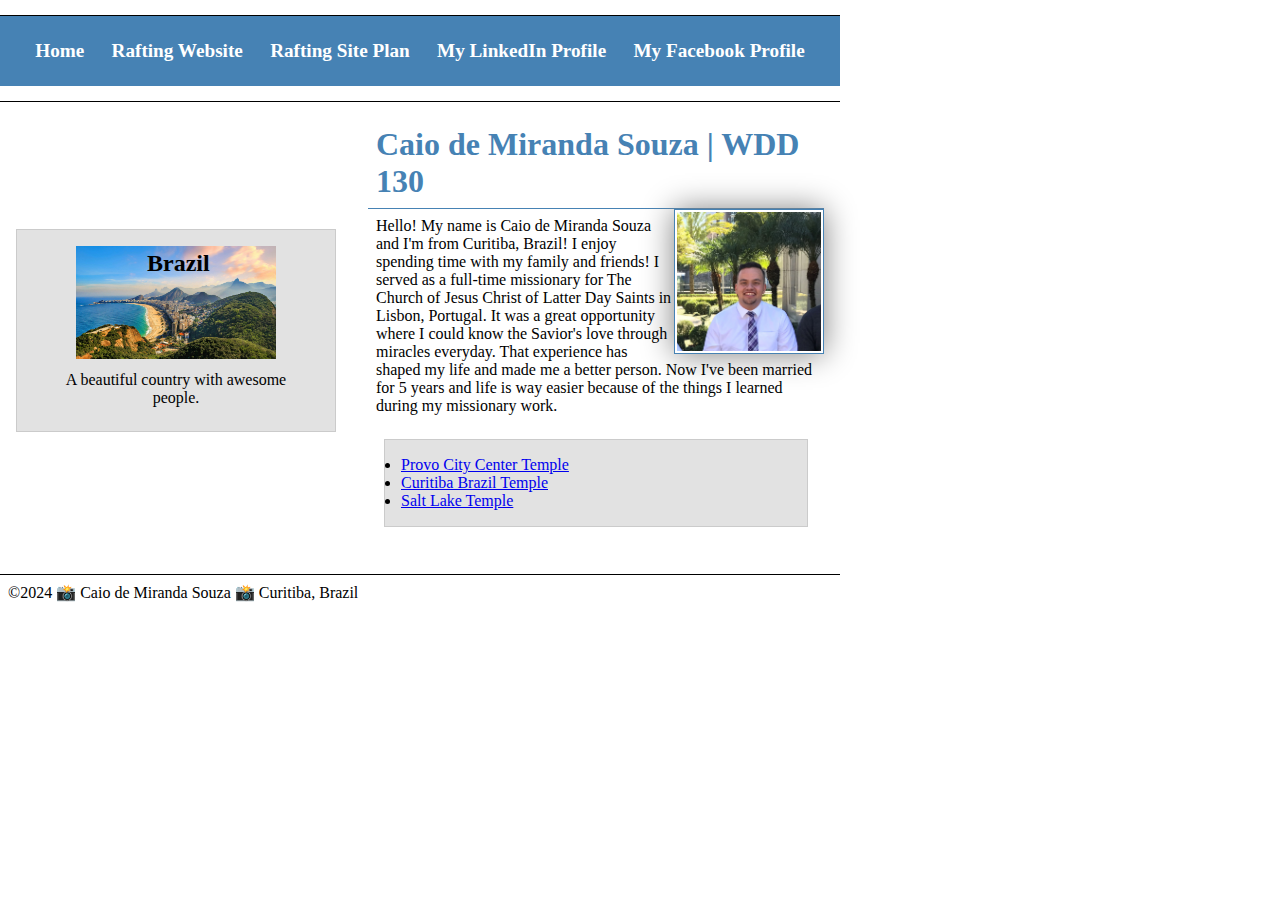
<file: index.html>
<!DOCTYPE html>
<html lang="en-US">
  <head>    
    <meta charset="utf-8">
    <meta name="viewport" content="width=device-width,initial-scale=1.0">
    <title>Caio de Miranda Souza | WDD 130</title>
    <meta name="description" content="Caio's WDD130 homepage. Learning HTML and CSS.">
    <meta name="author" content="Caio de Miranda Souza">
    <link rel="stylesheet" href="styles/styles.css">
  </head>
  <body>
    <header>
      <nav>
        <a href="#">Home</a>
        <a href="wwr/">Rafting Website</a>
        <a href="wwr/site-plan-rafting.html">Rafting Site Plan</a>
        <a href="https://www.linkedin.com/in/caiomirsouza/">My LinkedIn Profile</a>
        <a href="https://www.facebook.com/caiero">My Facebook Profile</a>
      </nav>
    </header>
    <div class="grid">
      <main>
        <h1>Caio de Miranda Souza | WDD 130</h1>
        <img src="images/IMG_0518.jpg" alt="Hello, my name is Caio de Miranda Souza" width="200">
        <p>Hello! My name is Caio de Miranda Souza and I'm from Curitiba, Brazil! I enjoy spending time with my family and friends! I served as a full-time missionary for The Church of Jesus Christ of Latter Day Saints in Lisbon, Portugal. It was a great opportunity where I could know the Savior's love through miracles everyday. That experience has shaped my life and made me a better person. Now I've been married for 5 years and life is way easier because of the things I learned during my missionary work.</p>
        <ul class="box">
          <li><a href="https://www.churchofjesuschrist.org/temples/details/provo-city-center-temple?lang=eng" target="_blank">Provo City Center Temple</a></li>
          <li><a href="https://www.churchofjesuschrist.org/temples/details/curitiba-brazil-temple?lang=eng" target="_blank">Curitiba Brazil Temple</a></li>
          <li><a href="https://www.churchofjesuschrist.org/temples/details/salt-lake-temple?lang=eng" target="_blank">Salt Lake Temple</a></li>
        </ul>
      </main>
      <aside class="box">
        <h2>Brazil</h2>
        <img src="images/brazil.jpg" alt="Beautiful beach in Brazil">
        <p>A beautiful country with awesome people.</p>
      </aside>
    </div>
    <footer>
      <p>©2024 📸 Caio de Miranda Souza 📸 Curitiba, Brazil</p>
    </footer>
  </body> 
  <!-- 01/24/2024 -->
</html>
</file>
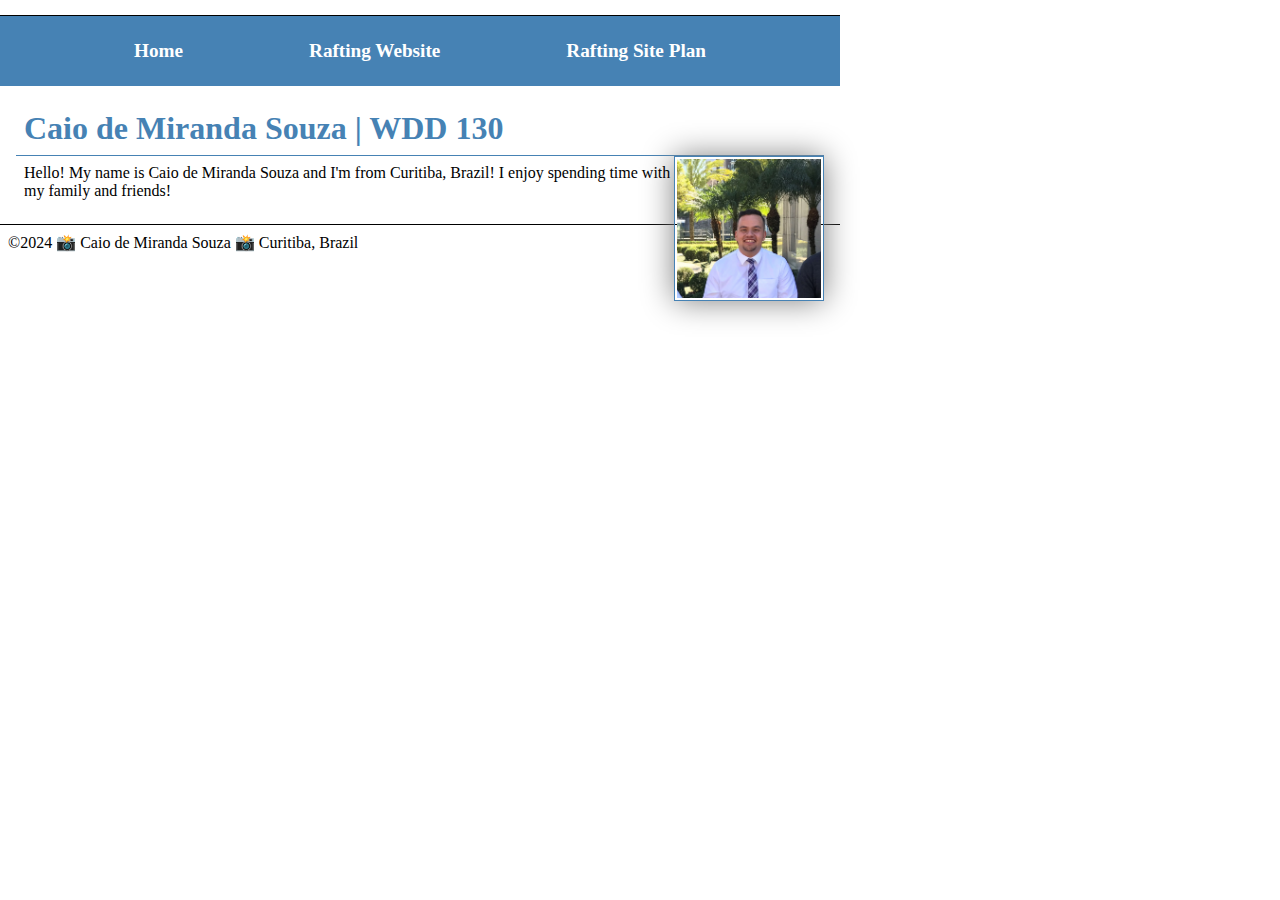
<file: week01/index.html>
<!DOCTYPE html>
<html lang="en-US">
  <head>
    <link rel="stylesheet" href="../styles/styles.css">
    <meta charset="utf-8">
    <meta name="viewport" content="width=device-width,initial-scale=1.0">
    <title>Caio de Miranda Souza | WDD 130</title>
  </head>
  <body>
    <header>
      <nav>
        <a href="#">Home</a>
        <a href="wwr/">Rafting Website</a>
        <a href="wwr/site-plan-rafting.html">Rafting Site Plan</a>
      </nav>
    </header>
    <main>
      <h1>Caio de Miranda Souza | WDD 130</h1>
      <img src="images/IMG_0518.jpg" alt="Hello, my name is Caio de Miranda Souza" width="200">
      <p>Hello! My name is Caio de Miranda Souza and I'm from Curitiba, Brazil! I enjoy spending time with my family and friends!</p>
    </main>
    <footer>
      <p>©2024 📸 Caio de Miranda Souza 📸 Curitiba, Brazil</p>
    </footer>
  </body> 
</html>
</file>
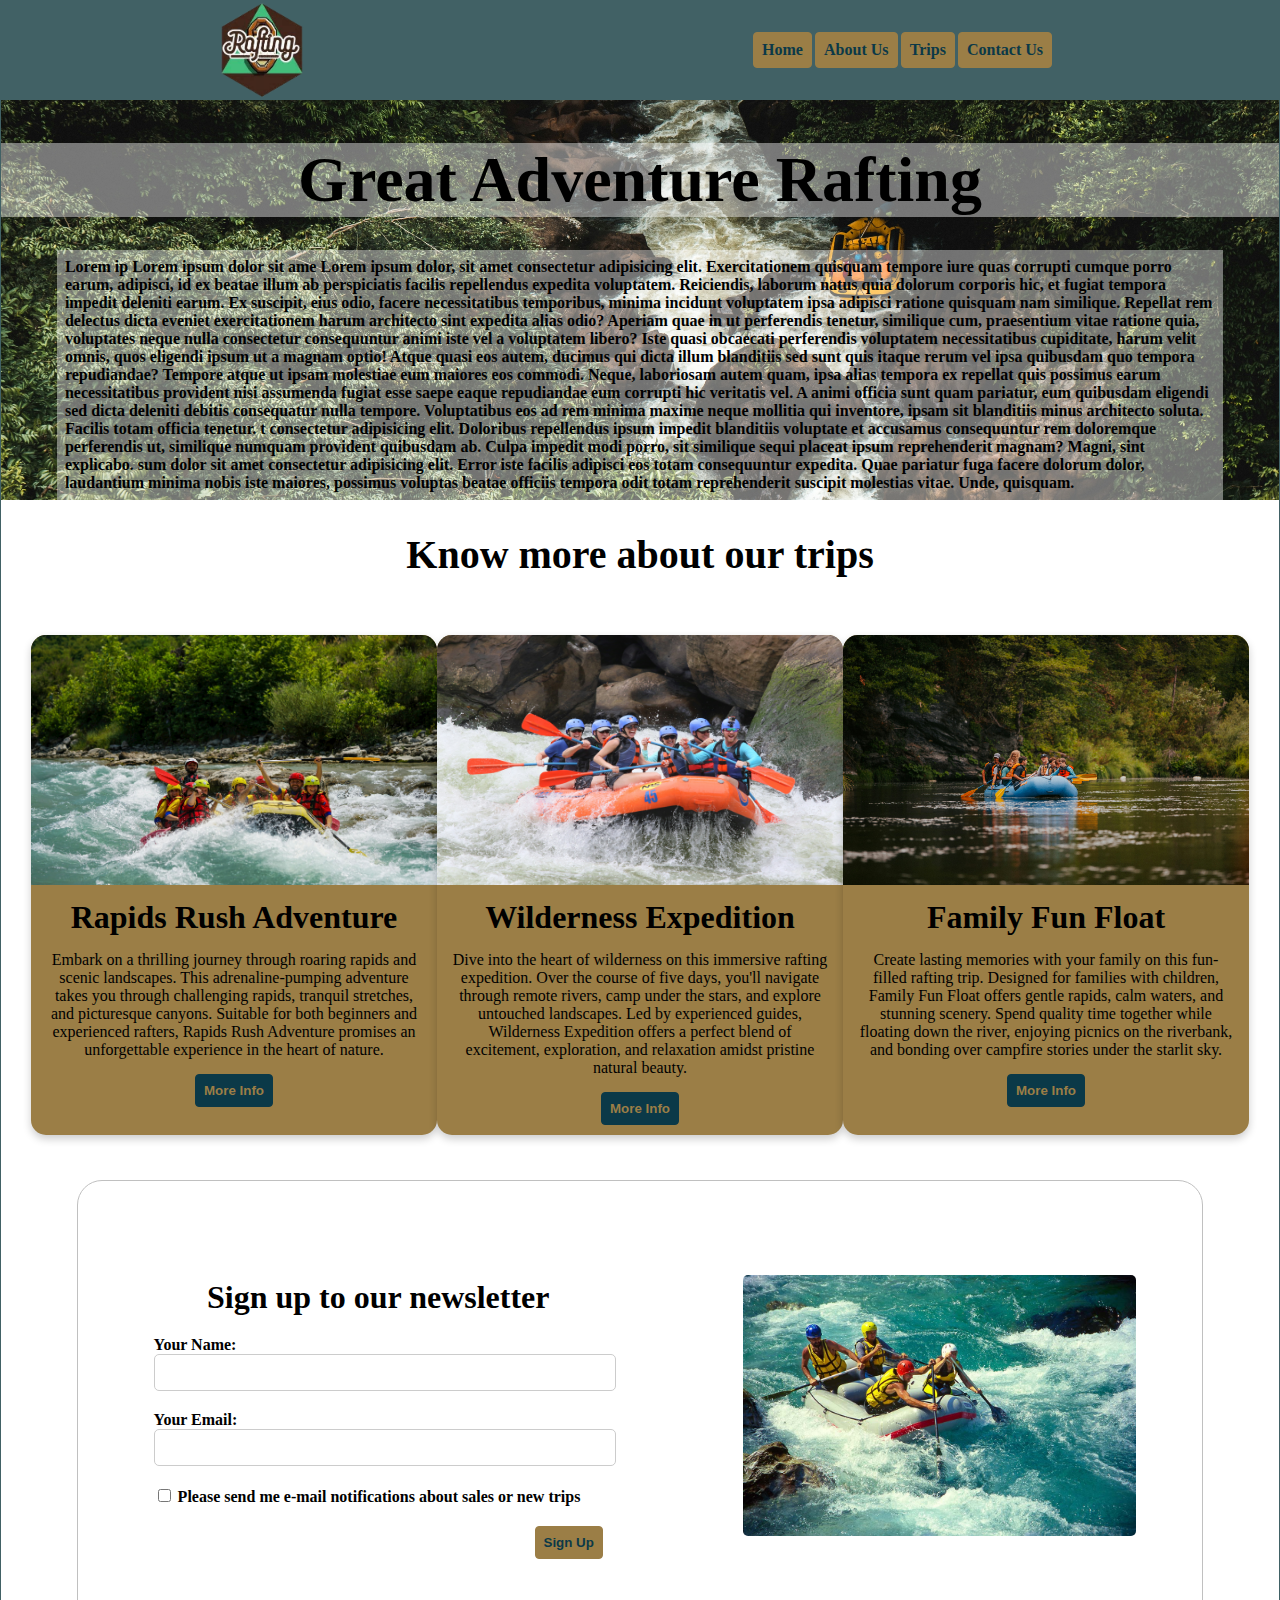
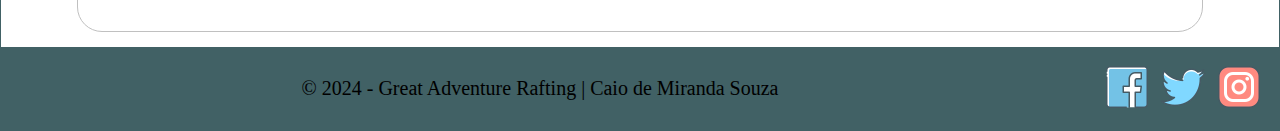
<file: wwr/index.html>
<!DOCTYPE html>
<html lang="en">
<head>
  <meta charset="UTF-8">
  <meta name="viewport" content="width=device-width, initial-scale=1.0">
  <title>Great Adventure Rafting | Home</title>
  <meta name="description" content="Website depelop to help people know our adventures.">
  <meta name="author" content="Caio de Miranda Souza">
  <link rel="stylesheet" href="styles/rafting.css">
</head>
<body>
  <header>
    <img src="images/logo.png" alt="Rafting Site Logo">
    <nav>
      <a href="index.html" class="button"><b>Home</b></a>
      <a href="about.html" class="button"><b>About Us</b></a>
      <a href="trips.html" class="button"><b>Trips</b></a>
      <a href="contact.html" class="button"><b>Contact Us</b></a>
    </nav>
  </header>
  <main>
    <div class="hero">
      <img src="images/firdouss-ross-THsw2pd2gX0-unsplash-edit.jpg" alt="">
      <h1>Great Adventure Rafting</h1>
      <article><b>Lorem ip Lorem ipsum dolor sit ame Lorem ipsum dolor, sit amet consectetur adipisicing elit. Exercitationem quisquam tempore iure quas corrupti cumque porro earum, adipisci, id ex beatae illum ab perspiciatis facilis repellendus expedita voluptatem. Reiciendis, laborum natus quia dolorum corporis hic, et fugiat tempora impedit deleniti earum. Ex suscipit, eius odio, facere necessitatibus temporibus, minima incidunt voluptatem ipsa adipisci ratione quisquam nam similique. Repellat rem delectus dicta eveniet exercitationem harum architecto sint expedita alias odio? Aperiam quae in ut perferendis tenetur, similique cum, praesentium vitae ratione quia, voluptates neque nulla consectetur consequuntur animi iste vel a voluptatem libero? Iste quasi obcaecati perferendis voluptatem necessitatibus cupiditate, harum velit omnis, quos eligendi ipsum ut a magnam optio! Atque quasi eos autem, ducimus qui dicta illum blanditiis sed sunt quis itaque rerum vel ipsa quibusdam quo tempora repudiandae? Tempore atque ut ipsam molestiae eum maiores eos commodi. Neque, laboriosam autem quam, ipsa alias tempora ex repellat quis possimus earum necessitatibus provident nisi assumenda fugiat esse saepe eaque repudiandae eum corrupti hic veritatis vel. A animi officia sunt quam pariatur, eum quibusdam eligendi sed dicta deleniti debitis consequatur nulla tempore. Voluptatibus eos ad rem minima maxime neque mollitia qui inventore, ipsam sit blanditiis minus architecto soluta. Facilis totam officia tenetur. t consectetur adipisicing elit. Doloribus repellendus ipsum impedit blanditiis voluptate et accusamus consequuntur rem doloremque perferendis ut, similique numquam provident quibusdam ab. Culpa impedit modi porro, sit similique sequi placeat ipsum reprehenderit magnam? Magni, sint explicabo. sum dolor sit amet consectetur adipisicing elit. Error iste facilis adipisci eos totam consequuntur expedita. Quae pariatur fuga facere dolorum dolor, laudantium minima nobis iste maiores, possimus voluptas beatae officiis tempora odit totam reprehenderit suscipit molestias vitae. Unde, quisquam.</b></article>
    </div>
    <div class="subtitle">
      <h1>Know more about our trips</h1>
    </div>
    <div class="grid-display">
      <div class="card">
        <img src="images/loren-dosti-M8cpBt6RSns-unsplash.jpg" alt="rapids-rush-adventure">
        <div class="container">
          <h4><b>Rapids Rush Adventure</b></h4>
          <h5> Embark on a thrilling journey through roaring rapids and scenic landscapes. This adrenaline-pumping adventure takes you through challenging rapids, tranquil stretches, and picturesque canyons. Suitable for both beginners and experienced rafters, Rapids Rush Adventure promises an unforgettable experience in the heart of nature.</h5>
        </div>
        <a href="trips.html"><button type="button"><b>More Info</b></button></a>
      </div> 
      <div class="card">
        <img src="images/jackalope-west-02HBQ2w_yak-unsplash (1).jpg" alt="wilderness-expedition">
        <div class="container">
          <h4><b>Wilderness Expedition</b></h4>
          <h5>Dive into the heart of wilderness on this immersive rafting expedition. Over the course of five days, you'll navigate through remote rivers, camp under the stars, and explore untouched landscapes. Led by experienced guides, Wilderness Expedition offers a perfect blend of excitement, exploration, and relaxation amidst pristine natural beauty.</h5>
        </div>
        <a href="trips.html"><button type="button"><b>More Info</b></button></a>  
      </div>       
      <div class="card">
        <img src="images/vince-fleming-bb2iXgjGpVg-unsplash.jpg" alt="family-fun-float">
        <div class="container">
          <h4><b>Family Fun Float</b></h4>
          <h5>Create lasting memories with your family on this fun-filled rafting trip. Designed for families with children, Family Fun Float offers gentle rapids, calm waters, and stunning scenery. Spend quality time together while floating down the river, enjoying picnics on the riverbank, and bonding over campfire stories under the starlit sky.</h5>
        </div>
        <a href="trips.html"><button type="button"><b>More Info</b></button></a>
      </div>
    </div>  
    <div class="container-signup">
      <div class="contact-container">
        <div class="form-container">
          <h2>Sign up to our newsletter</h2>
          <form action="#" method="post">
            <div class="form-group">
              <label for="name">Your Name:</label>
              <input type="text" id="name" name="name" required>
            </div>
            <div class="form-group">
              <label for="email">Your Email:</label>
              <input type="email" id="email" name="email" required>
            </div>
            <div class="form-group-checkbox">
              <label for="newsletter">
                <input type="checkbox" id="newsletter" name="newsletter">
                Please send me e-mail notifications about sales or new trips
              </label>
            </div>
            <button type="submit"><b>Sign Up</b></button>
          </form>
        </div>
        <div class="image-container">
          <img src="images/rafting5.jpg" alt="Rafting Picture">
        </div>
      </div>
    </div>
    </main>
  <footer>
    <p>&copy; 2024 - Great Adventure Rafting | Caio de Miranda Souza</p>
    <nav class="sociallinks">
      <a href="https://facebook.com">
        <img src="images/facebook.png" alt="Facebook">
      </a>
      <a href="https://twitter.com">
        <img src="images/twitter.png" alt="twitter">
      </a>
      <a href="https://instagram.com">
        <img src="images/instagram.png" alt="Instagram">
      </a>
    </nav>
  </footer>
</body>
</html>
</file>
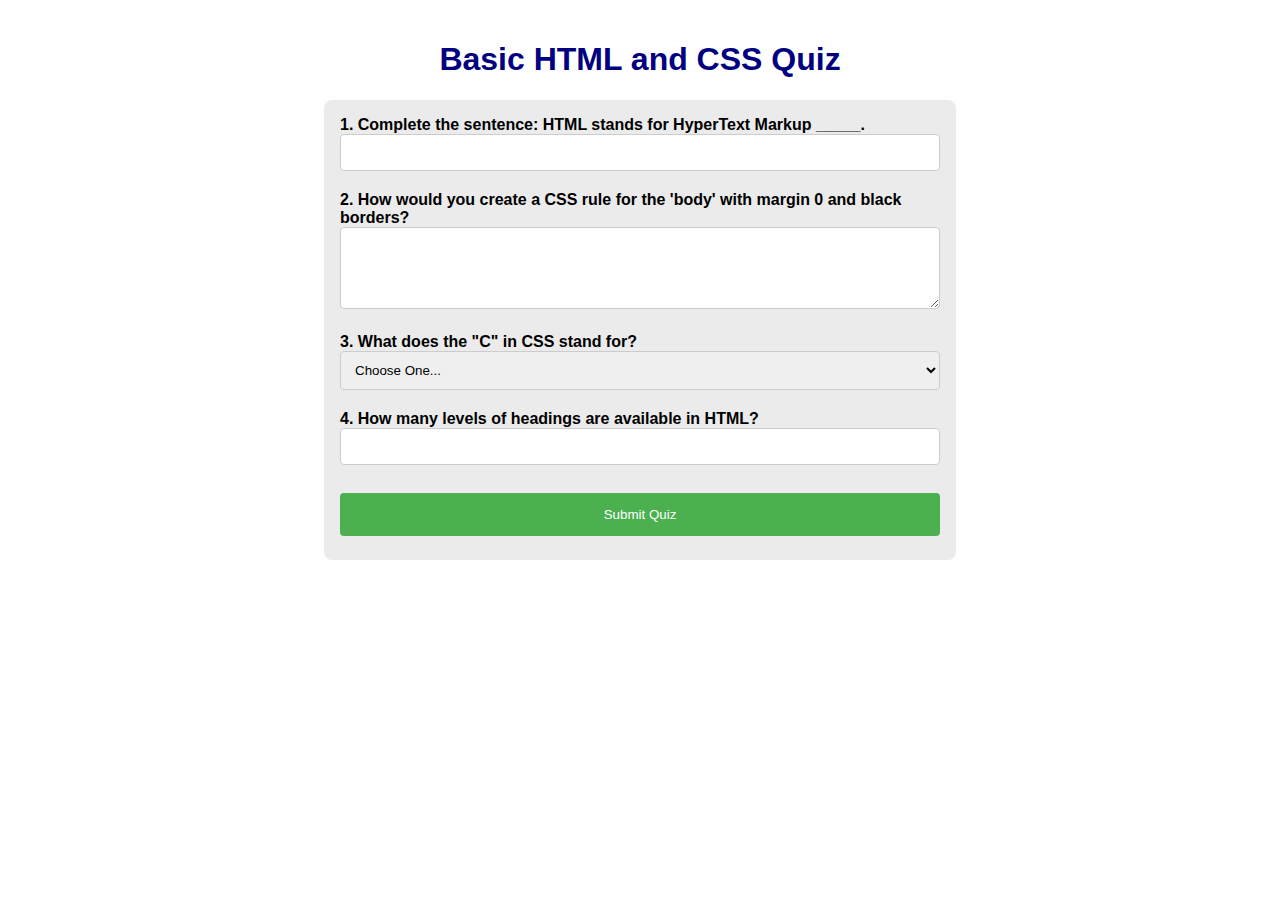
<file: quiz.html>
<!DOCTYPE html>
<html lang="en">
<head>
  <meta charset="UTF-8">
  <meta name="viewport" content="width=device-width, initial-scale=1.0">
  <title>HTML and CSS Quiz</title>
  <meta name="description" content="HTML and CSS basic quiz">
  <meta name="author" content="Caio de Miranda Souza">
  <link rel="stylesheet" href="styles/quiz.css">
</head>
<body>
  <header>
    <h1>Basic HTML and CSS Quiz</h1>
  </header>
  <main>
    <form>
      <div class="question">
        <label for="q1">1. Complete the sentence: HTML stands for HyperText Markup _____.
          <input type="text" id="q1" name="q1" required>
        </label>
      </div>
      <div class="question">
        <label for="q2">2. How would you create a CSS rule for the 'body' with margin 0 and black borders?
          <textarea id="q2" name="q2" rows="4" required></textarea>
        </label>
      </div>
      <div class="question">
        <label for="q3">3. What does the "C" in CSS stand for?
          <select id="q3" name="q3" required>
            <option value="" selected disabled>Choose One...</option>
            <option value="cascading">Cascading</option>
            <option value="style">Style</option>
            <option value="sheet">Sheet</option>
          </select>
        </label>
      </div>
      <div class="question">
        <label for="q4">4. How many levels of headings are available in HTML?
          <input type="number" id="q4" name="q4" required>
        </label>
      </div>
      <button type="submit">Submit Quiz</button>
    </form>
  </main>
</body>
</html>
</file>
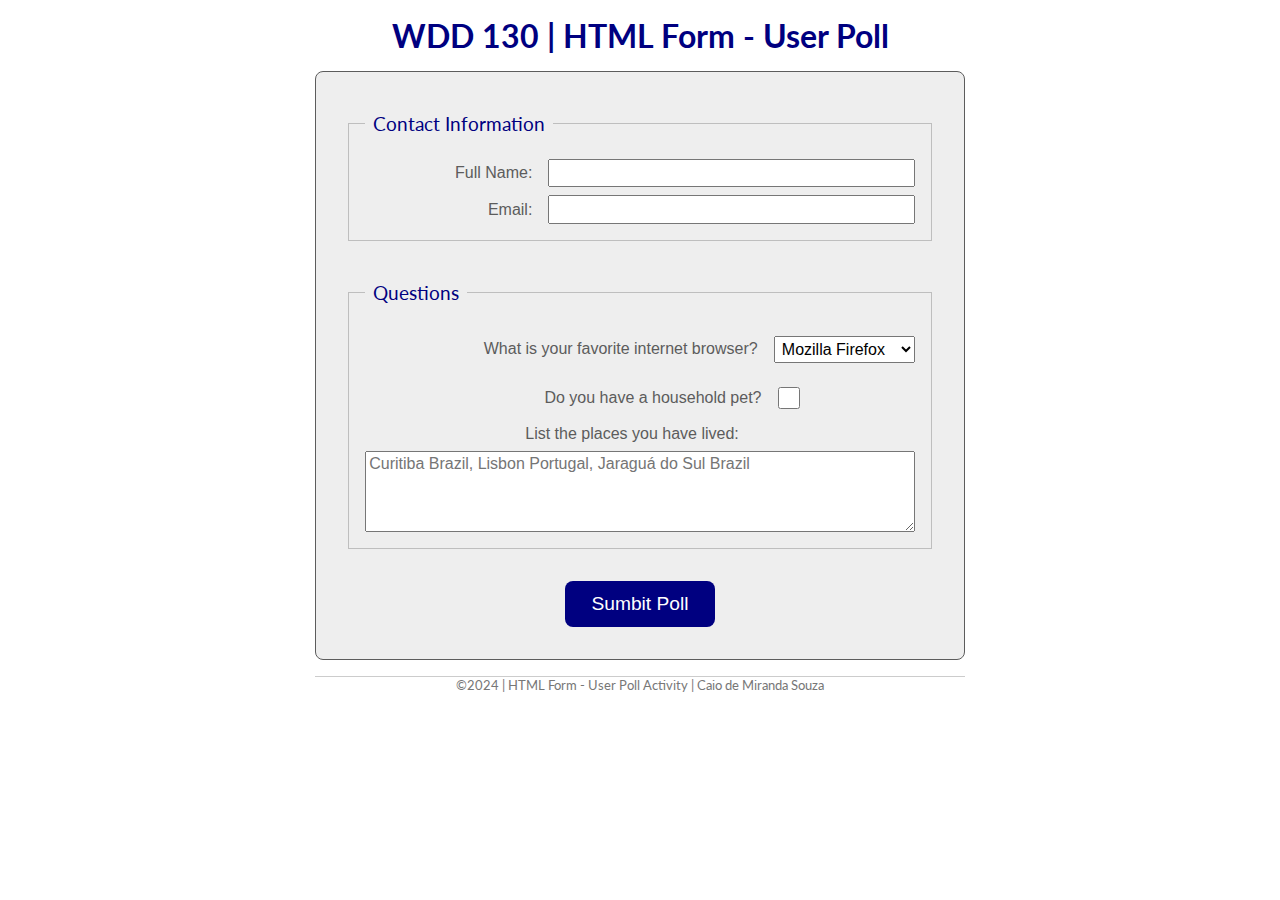
<file: week05/poll-form.html>
<!DOCTYPE html>
<html lang="en">
<head>
  <meta charset="UTF-8">
  <meta name="viewport" content="width=device-width, initial-scale=1.0">
  <title>WDD 130 | HTML Form - User Poll</title>
  <link rel="stylesheet" href="styles/poll-form.css">
</head>
<body>
  <header>
    <h1>WDD 130 | HTML Form - User Poll</h1>
  </header>
  <main>
    <form>
      <fieldset>
        <legend>Contact Information</legend>
        <div class="form-item column2">
          <label for="fullname">Full Name:</label>
          <input type="text" id="fullname" name="fullname">
        </div>
        <div class="form-item column2">
          <label for="email">Email:</label>
          <input type="email" id="email" name="email">
        </div>
        </fieldset>
      <fieldset>
        <legend>Questions</legend>
        <div class="form-item column1">
          <label for="browser">What is your favorite internet browser?</label>
          <select id="browser" name="browser">
            <option value="firefox">Mozilla Firefox</option>
            <option value="chrome">Google Chrome</option>
            <option value="safari">Safari</option>
            <option value="opera">Opera</option>
          </select>
        </div>
        <div class="form-item column1">
          <label for="pet">Do you have a household pet?</label>
          <input type="checkbox" name="pet" id="pet">
        </div>        
        <label class="textarea-label" for="places">List the places you have lived:</label>
        <textarea name="places" id="places" rows="4" cols="50" placeholder="Curitiba Brazil, Lisbon Portugal, Jaraguá do Sul Brazil"></textarea>
      </fieldset>
      <div class="submit-button">
        <button type="submit">Sumbit Poll</button>
      </div>
    </form>
  </main>
  <footer>
    <p>&copy;2024 | HTML Form - User Poll Activity | Caio de Miranda Souza</p>
  </footer>
</body>
</html>
</file>
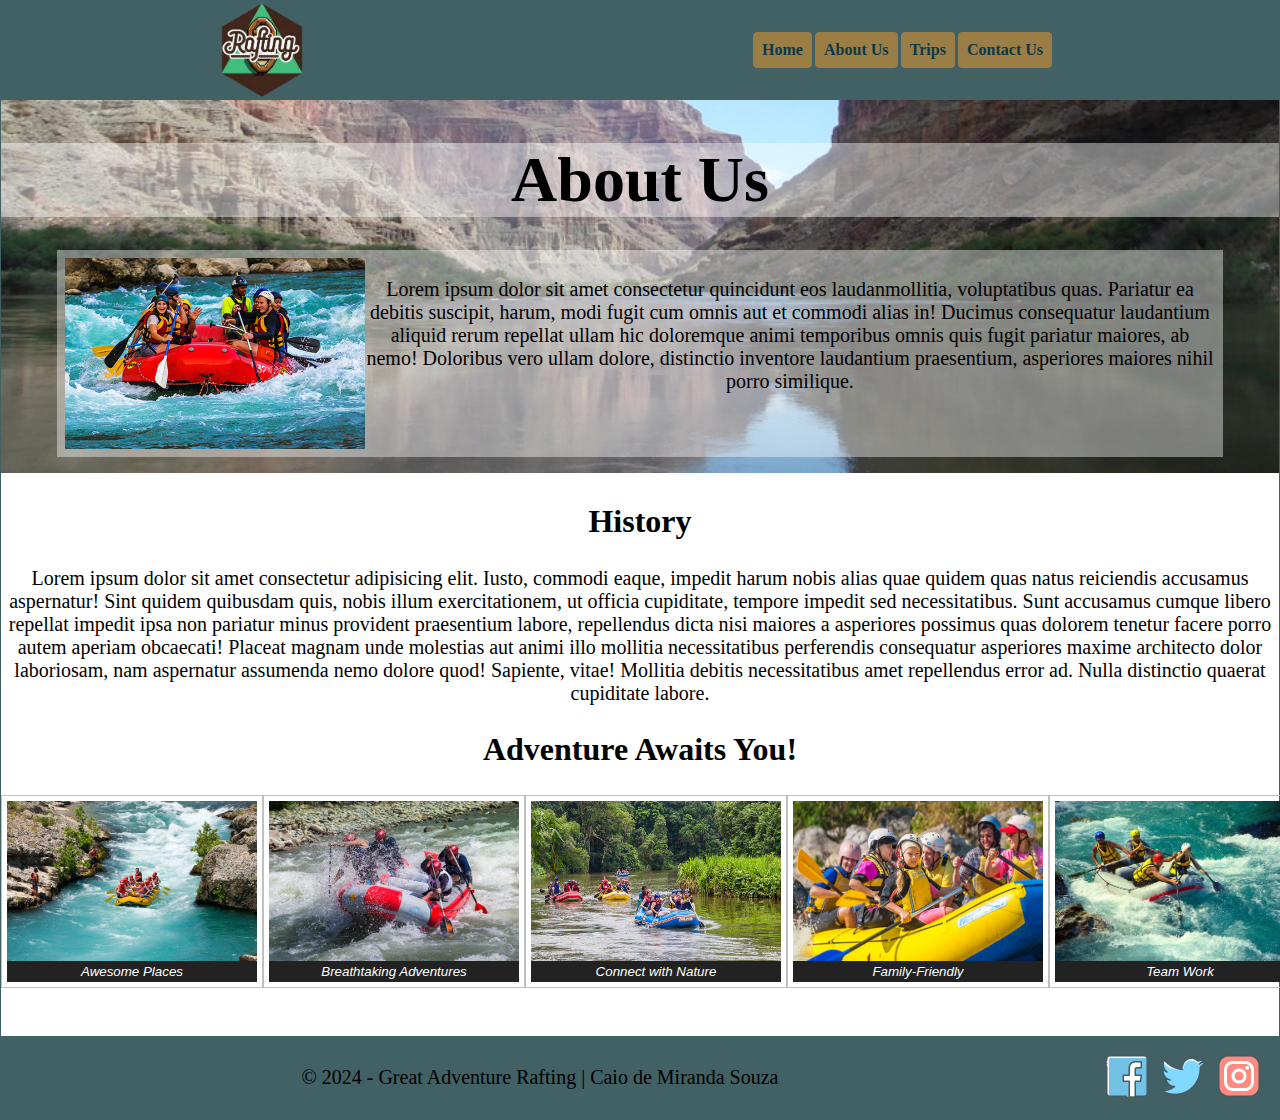
<file: wwr/about.html>
<!DOCTYPE html>
<html lang="en">
<head>
  <meta charset="UTF-8">
  <meta name="viewport" content="width=device-width, initial-scale=1.0">
  <title>Great Adventure Rafting | About Us</title>
  <meta name="description" content="Page created to help customers know more about our history.">
  <meta name="author" content="Caio de Miranda Souza">
  <link rel="stylesheet" href="styles/rafting.css">
</head>
<body>
  <header>
    <img src="images/logo.png" alt="Rafting Site Logo">
    <nav>
      <a href="index.html" class="button"><b>Home</b></a>
      <a href="about.html" class="button"><b>About Us</b></a>
      <a href="trips.html" class="button"><b>Trips</b></a>
      <a href="contact.html" class="button"><b>Contact Us</b></a>
    </nav>
  </header>
  <main>
    <div class="hero">
      <img src="images/divbg.jpg" alt="Rafting Action">
      <h1>About Us</h1>
      <article>
        <img src="images/happycustomer.jpg" alt="Happy Costumer">
        <p>Lorem ipsum dolor sit amet consectetur quincidunt eos laudanmollitia, voluptatibus quas. Pariatur ea debitis suscipit, harum, modi fugit cum omnis aut et commodi alias in! Ducimus consequatur laudantium aliquid rerum repellat ullam hic doloremque animi temporibus omnis quis fugit pariatur maiores, ab nemo! Doloribus vero ullam dolore, distinctio inventore laudantium praesentium, asperiores maiores nihil porro similique.</p>
      </article>
    </div>
    <section>
      <h2>History</h2>
      <p>Lorem ipsum dolor sit amet consectetur adipisicing elit. Iusto, commodi eaque, impedit harum nobis alias quae quidem quas natus reiciendis accusamus aspernatur! Sint quidem quibusdam quis, nobis illum exercitationem, ut officia cupiditate, tempore impedit sed necessitatibus. Sunt accusamus cumque libero repellat impedit ipsa non pariatur minus provident praesentium labore, repellendus dicta nisi maiores a asperiores possimus quas dolorem tenetur facere porro autem aperiam obcaecati! Placeat magnam unde molestias aut animi illo mollitia necessitatibus perferendis consequatur asperiores maxime architecto dolor laboriosam, nam aspernatur assumenda nemo dolore quod! Sapiente, vitae! Mollitia debitis necessitatibus amet repellendus error ad. Nulla distinctio quaerat cupiditate labore.</p>
    </section>  
    <section>
      <h2>Adventure Awaits You!</h2>
      <div class="figures">
        <figure>
          <img src="images/rafting1.jpg" alt="Clients Rafting 1">
          <figcaption>Awesome Places</figcaption>
        </figure>
        <figure>
          <img src="images/rafting2.jpg" alt="Clients Rafting 2">
          <figcaption>Breathtaking Adventures</figcaption>
        </figure>
        <figure>
          <img src="images/rafting3.jpg" alt="Clients Rafting 3">
          <figcaption>Connect with Nature</figcaption>
        </figure>
        <figure>
          <img src="images/rafting4.jpg" alt="Clients Rafting 4">
          <figcaption>Family-Friendly</figcaption>
        </figure>
        <figure>
          <img src="images/rafting5.jpg" alt="Clients Rafting 5">
          <figcaption>Team Work</figcaption>
        </figure>
      </div>
    </section>
  </main>
  <footer>
    <p>&copy; 2024 - Great Adventure Rafting | Caio de Miranda Souza</p>
    <nav class="sociallinks">
      <a href="https://facebook.com">
        <img src="images/facebook.png" alt="Facebook">
      </a>
      <a href="https://twitter.com">
        <img src="images/twitter.png" alt="twitter">
      </a>
      <a href="https://instagram.com">
        <img src="images/instagram.png" alt="Instagram">
      </a>
    </nav>
  </footer>
</body>
</html>
</file>
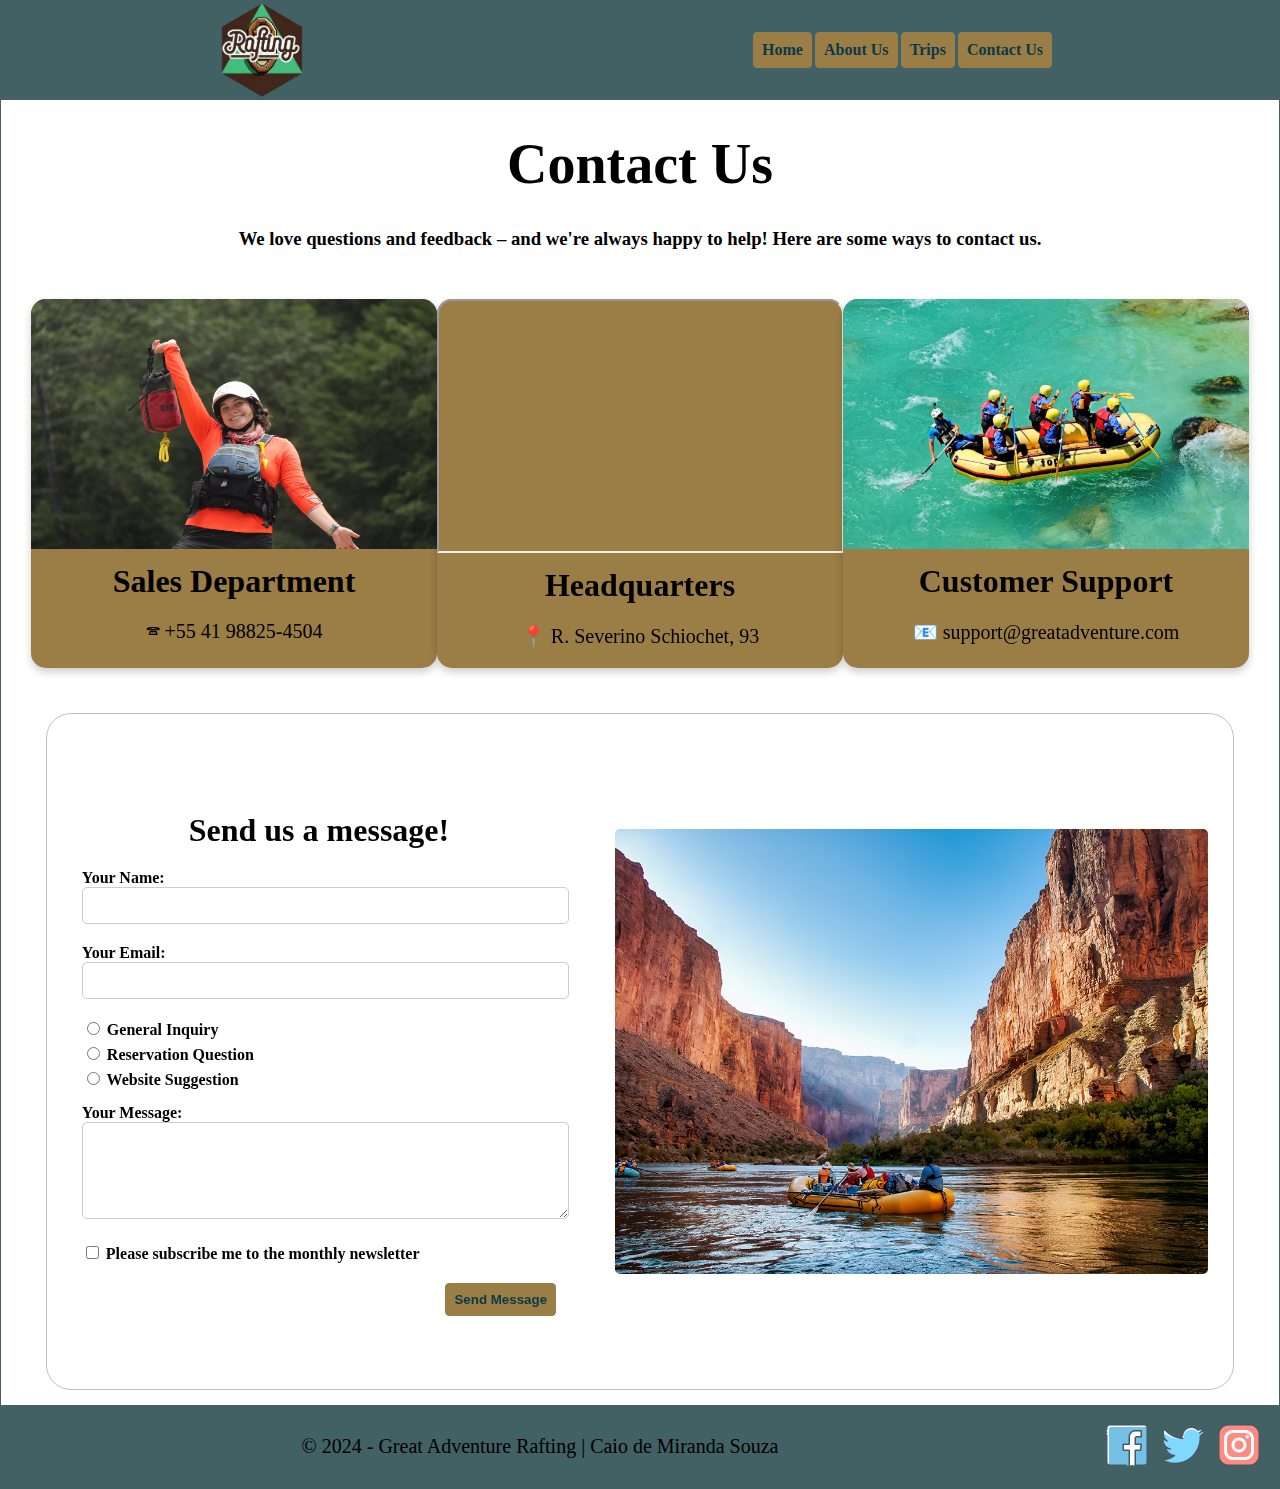
<file: wwr/contact.html>
<!DOCTYPE html>
<html lang="en">
<head>
  <meta charset="UTF-8">
  <meta name="viewport" content="width=device-width, initial-scale=1.0">
  <title>Great Adventure Rafting | Contact Us</title>
  <meta name="description" content="Page created for customers to contact us">
  <meta name="author" content="Caio de Miranda Souza">
  <link rel="stylesheet" href="styles/rafting.css">
</head>
<body>
  <header>
    <img src="images/logo.png" alt="Rafting Site Logo">
    <nav>
      <a href="index.html" class="button"><b>Home</b></a>
      <a href="about.html" class="button"><b>About Us</b></a>
      <a href="trips.html" class="button"><b>Trips</b></a>
      <a href="contact.html" class="button"><b>Contact Us</b></a>
    </nav>
  </header>
  <main>
    <h1 class="title">Contact Us</h1>
    <h3>We love questions and feedback – and we're always happy to help! Here are some ways to contact us.</h3>
    <div class="grid-display">
      <div class="card">
        <img src="images/Happy-Rafter.webp" alt="sales-department">
        <div class="container">
          <h4><b>Sales Department</b></h4>
          <p>🕿 +55 41 98825-4504</p>
        </div>
      </div> 
      <div class="card">
        <iframe src="https://www.google.com/maps/embed?pb=!1m14!1m12!1m3!1d446.35098597888765!2d-49.07895997007686!3d-26.49412976679256!2m3!1f0!2f0!3f0!3m2!1i1024!2i768!4f13.1!5e0!3m2!1spt-BR!2sbr!4v1708465167639!5m2!1spt-BR!2sbr" height="250" allowfullscreen="" loading="lazy" referrerpolicy="no-referrer-when-downgrade"></iframe>
        <div class="container">
          <h4><b>Headquarters</b></h4>
          <p>📍 R. Severino Schiochet, 93</p>
        </div>
      </div>   
      <div class="card">
        <img src="images/raftin.jpg" alt="customer-support">
        <div class="container">
          <h4><b>Customer Support</b></h4>
          <p>📧 support@greatadventure.com</p>
        </div>
      </div>
    </div> 
    <div class="container-signup">  
      <div class="contact-container2">
        <div class="form-container">
          <h2>Send us a message!</h2>
          <form action="#" method="post">
            <div class="form-group">
              <label for="name">Your Name:</label>
              <input type="text" id="name" name="name" required>
            </div>
            <div class="form-group">
              <label for="email">Your Email:</label>
              <input type="email" id="email" name="email" required>
            </div>
            <div class="form-group-radio">
              <label for="general_inquiry">
                <input type="radio" id="general_inquiry" name="purpose" value="General Inquiry" required>
                General Inquiry
              </label>
            </div>
            <div class="form">
              <div class="form-group-radio">
                <label for="reservation_question">
                  <input type="radio" id="reservation_question" name="purpose" value="Reservation Question" required>
                  Reservation Question
                </label>
              </div>
              <div class="form-group-radio">
                <label for="website_suggestion">
                  <input type="radio" id="website_suggestion" name="purpose" value="Website Suggestion" required>
                  Website Suggestion
                </label>
              </div>
            </div>
            <div class="form-group">
              <label for="message">Your Message:</label>
              <textarea id="message" name="message" rows="5" required></textarea>
            </div>
            <div class="form-group-checkbox">
              <label for="newsletter">
                <input type="checkbox" id="newsletter" name="newsletter">
                Please subscribe me to the monthly newsletter
              </label>
            </div>
            <button type="submit"><b>Send Message</b></button>
          </form>
        </div>
        <div class="image-container2">
          <img src="images/c.jpg" alt="Rafting Picture">
        </div>
      </div>
    </div>
    </main>
  <footer>
    <p>&copy; 2024 - Great Adventure Rafting | Caio de Miranda Souza</p>
    <nav class="sociallinks">
      <a href="https://facebook.com">
        <img src="images/facebook.png" alt="Facebook">
      </a>
      <a href="https://twitter.com">
        <img src="images/twitter.png" alt="twitter">
      </a>
      <a href="https://instagram.com">
        <img src="images/instagram.png" alt="Instagram">
      </a>
    </nav>
  </footer>
</body>
</html>
</file>
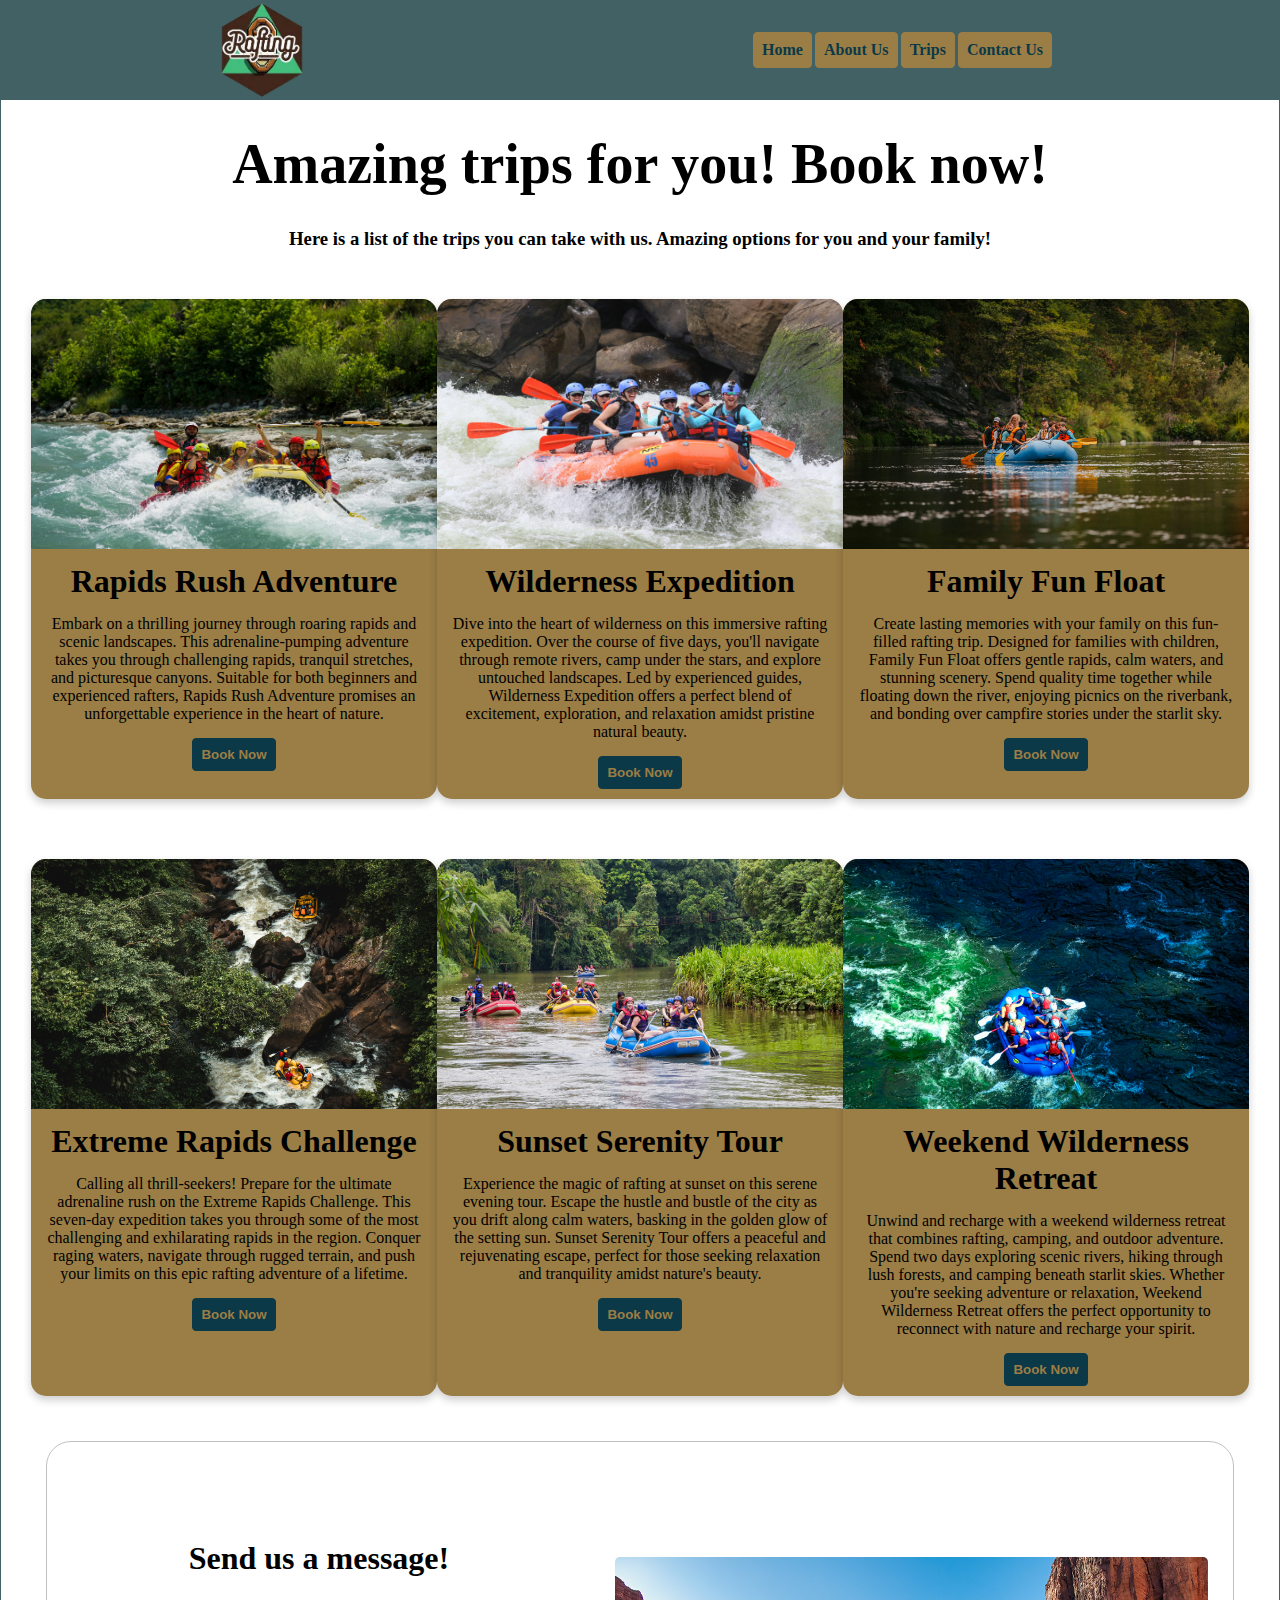
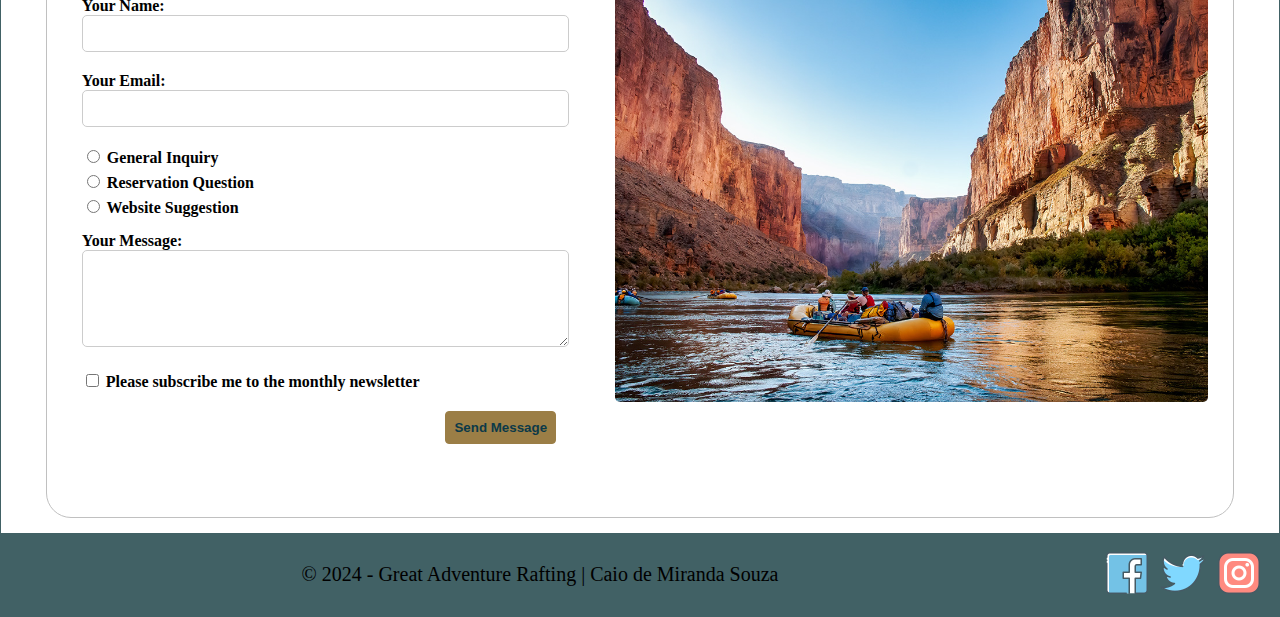
<file: wwr/trips.html>
<!DOCTYPE html>
<html lang="en">
<head>
  <meta charset="UTF-8">
  <meta name="viewport" content="width=device-width, initial-scale=1.0">
  <title>Great Adventure Rafting | Trips</title>
  <meta name="description" content="Page created for customers to know the trips we offer.">
  <meta name="author" content="Caio de Miranda Souza">
  <link rel="stylesheet" href="styles/rafting.css">
</head>
<body>
  <header>
    <img src="images/logo.png" alt="Rafting Site Logo">
    <nav>
      <a href="index.html" class="button"><b>Home</b></a>
      <a href="about.html" class="button"><b>About Us</b></a>
      <a href="trips.html" class="button"><b>Trips</b></a>
      <a href="contact.html" class="button"><b>Contact Us</b></a>
    </nav>
  </header>
  <main>
    <h1 class="title">Amazing trips for you! Book now!</h1>
    <h3>Here is a list of the trips you can take with us. Amazing options for you and your family!</h3>
    <div class="grid-display">
      <div class="card">
        <img src="images/loren-dosti-M8cpBt6RSns-unsplash.jpg" alt="rapids-rush-adventure">
        <div class="container">
          <h4><b>Rapids Rush Adventure</b></h4>
          <h5> Embark on a thrilling journey through roaring rapids and scenic landscapes. This adrenaline-pumping adventure takes you through challenging rapids, tranquil stretches, and picturesque canyons. Suitable for both beginners and experienced rafters, Rapids Rush Adventure promises an unforgettable experience in the heart of nature.</h5>
        </div>
        <a href="contact.html"><button type="button"><b>Book Now</b></button></a>
      </div> 
      <div class="card">
        <img src="images/jackalope-west-02HBQ2w_yak-unsplash (1).jpg" alt="wilderness-expedition">
        <div class="container">
          <h4><b>Wilderness Expedition</b></h4>
          <h5>Dive into the heart of wilderness on this immersive rafting expedition. Over the course of five days, you'll navigate through remote rivers, camp under the stars, and explore untouched landscapes. Led by experienced guides, Wilderness Expedition offers a perfect blend of excitement, exploration, and relaxation amidst pristine natural beauty.</h5>
        </div>
        <a href="contact.html"><button type="button"><b>Book Now</b></button></a>  
      </div>       
      <div class="card">
        <img src="images/vince-fleming-bb2iXgjGpVg-unsplash.jpg" alt="family-fun-float">
        <div class="container">
          <h4><b>Family Fun Float</b></h4>
          <h5>Create lasting memories with your family on this fun-filled rafting trip. Designed for families with children, Family Fun Float offers gentle rapids, calm waters, and stunning scenery. Spend quality time together while floating down the river, enjoying picnics on the riverbank, and bonding over campfire stories under the starlit sky.</h5>
        </div>
        <a href="contact.html"><button type="button"><b>Book Now</b></button></a>
      </div>
    </div>  
    <div class="grid-display">
      <div class="card">
        <img src="images/firdouss-ross-THsw2pd2gX0-unsplash.jpg" alt="extreme-rapids-challenge">
        <div class="container">
          <h4><b>Extreme Rapids Challenge</b></h4>
          <h5>Calling all thrill-seekers! Prepare for the ultimate adrenaline rush on the Extreme Rapids Challenge. This seven-day expedition takes you through some of the most challenging and exhilarating rapids in the region. Conquer raging waters, navigate through rugged terrain, and push your limits on this epic rafting adventure of a lifetime.</h5>
        </div>
        <a href="contact.html"><button type="button"><b>Book Now</b></button></a>
      </div> 
      <div class="card">
        <img src="images/rafting3.jpg" alt="sunset-serenity-tour">
        <div class="container">
          <h4><b>Sunset Serenity Tour</b></h4>
          <h5>Experience the magic of rafting at sunset on this serene evening tour. Escape the hustle and bustle of the city as you drift along calm waters, basking in the golden glow of the setting sun. Sunset Serenity Tour offers a peaceful and rejuvenating escape, perfect for those seeking relaxation and tranquility amidst nature's beauty.</h5>
        </div>
        <a href="contact.html"><button type="button"><b>Book Now</b></button></a>
      </div>   
      <div class="card">
        <img src="images/herve-p4IqmiUJTcI-unsplash.jpg" alt="weekend-wilderness-retreat">
        <div class="container">
          <h4><b>Weekend Wilderness Retreat</b></h4>
          <h5>Unwind and recharge with a weekend wilderness retreat that combines rafting, camping, and outdoor adventure. Spend two days exploring scenic rivers, hiking through lush forests, and camping beneath starlit skies. Whether you're seeking adventure or relaxation, Weekend Wilderness Retreat offers the perfect opportunity to reconnect with nature and recharge your spirit.</h5>
        </div>
        <a href="contact.html"><button type="button"><b>Book Now</b></button></a>
      </div>
    </div> 
    <div class="container-signup"> 
      <div class="contact-container2">
        <div class="form-container">
          <h2>Send us a message!</h2>
          <form action="#" method="post">
            <div class="form-group">
              <label for="name">Your Name:</label>
              <input type="text" id="name" name="name" required>
            </div>
            <div class="form-group">
              <label for="email">Your Email:</label>
              <input type="email" id="email" name="email" required>
            </div>
            <div class="form-group-radio">
              <label for="general_inquiry">
                <input type="radio" id="general_inquiry" name="purpose" value="General Inquiry" required>
                General Inquiry
              </label>
            </div>
            <div class="form">
              <div class="form-group-radio">
                <label for="reservation_question">
                  <input type="radio" id="reservation_question" name="purpose" value="Reservation Question" required>
                  Reservation Question
                </label>
              </div>
              <div class="form-group-radio">
                <label for="website_suggestion">
                  <input type="radio" id="website_suggestion" name="purpose" value="Website Suggestion" required>
                  Website Suggestion
                </label>
              </div>
            </div>
            <div class="form-group">
              <label for="message">Your Message:</label>
              <textarea id="message" name="message" rows="5" required></textarea>
            </div>
            <div class="form-group-checkbox">
              <label for="newsletter">
                <input type="checkbox" id="newsletter" name="newsletter">
                Please subscribe me to the monthly newsletter
              </label>
            </div>
            <button type="submit"><b>Send Message</b></button>
          </form>
        </div>
        <div class="image-container2">
          <img src="images/c.jpg" alt="Rafting Picture">
        </div>
      </div>
    </div>
    </main>
  <footer>
    <p>&copy; 2024 - Great Adventure Rafting | Caio de Miranda Souza</p>
    <nav class="sociallinks">
      <a href="https://facebook.com">
        <img src="images/facebook.png" alt="Facebook">
      </a>
      <a href="https://twitter.com">
        <img src="images/twitter.png" alt="twitter">
      </a>
      <a href="https://instagram.com">
        <img src="images/instagram.png" alt="Instagram">
      </a>
    </nav>
  </footer>
</body>
</html>
</file>
<file: styles/styles.css>
* {
  margin: 0;
  padding: 0;
  box-sizing: border-box;
  max-width: 840px;
}

nav {
  display: flex;
  background-color: steelblue;
  padding: 1rem;
  justify-content: space-evenly;
  align-items: center;
}

nav a {
  color: white;
  display: block;
  padding: 0.5rem;
  text-decoration: none;
  font-weight: 700;
  font-size: 1.2rem;
}

h1 {
  color: steelblue;
  border-bottom: 1px solid steelblue;
  padding: .5rem;
}

main img {
  width: 150px;
  height: auto;
  border: 1px solid steelblue;
  padding: 2px;
  box-shadow: 0 0 30px gray;
  float: right;
}

p {
  padding: .5rem;
}

.grid {
  display: grid;
  align-items: center;
}

main {
 grid-column: 2/3;
 margin: 1rem;
}

aside {
  position: relative;
  width: 20rem;
  text-align: center;
  grid-column: 1/2;
  grid-row: 1/2;
}

aside img {
  width: 200px;
  height: auto;
}

aside h2 {
  position: absolute;
  top: 20px;
  left: 130px;
}

header, footer, .grid {
  max-width: 840px;
  margin: 0 auto;
  margin-top: 15px;
  border-top: 1px solid #000;
}

.box {
  margin: 1rem;
  border: 1px solid rgba(0, 0, 0, 0.1);
  padding: 1rem;
  background-color: rgba(153, 153, 153, 0.286);
  color: #000;
}
</file>
<file: wwr/styles/rafting.css>
:root {
  --primary-color: #416165;
  --secondary-color: #9B7E46;
  --accent1-color: #0B3948;
  --accent2-color: #43281C;

  --heading-font: 'Montserrat', sans-serif; 
  --paragraph-font: 'Raleway', sans-serif; 

  --nav-background-color: var(--accent2-color);
  --nav-link-color: var(--secondary-color);
  --nav-hover-link-color: var(--accent1-color);
  --nav-hover-background-color: var(--primary-color);
}

body {
  min-width: 1000px;
  max-width: 100%;
  margin: 0 auto;
  border-right: 1px solid var(--primary-color);
  border-left: 1px solid var(--primary-color);
}

header {
  background-color: var(--primary-color);
  display: grid;
  align-items: center;
  justify-content: space-around;
  /* padding: 1rem; */
}

nav {
  grid-column: 2/3;
  margin: 1rem;
  display: flex;
}

.button {
  background-color: var(--secondary-color);
  color: var(--accent1-color);
  padding: .5rem;
  text-decoration: none;
  margin-left: .2rem;
  border-radius: 4px;
  border: 1px solid var(--secondary-color); 
}

.button:hover {
  box-shadow: 0 8px 16px 0 rgba(0,0,0,0.2), 0 6px 20px 0 rgba(0,0,0,0.19);
}

header img {
  width: 100px;
  height: auto;
  position: relative;
  grid-column: 1/2;
  grid-row: 1/2;
}

.hero {
  position: relative;
}

.hero img {
  width: 100%;
  max-height: 400px;
}

.hero article img {
  width: 300px;
  float: right;
}

article {
  position: absolute;
  top: 150px;
  width: 90%;
  left: 0;
  right: 0;
  margin: 0 auto;
  background-color: rgba(255, 255, 255, 0.412);
  padding: .5rem;
  justify-content: center;
  display: flex;
}

p {
  font-size: 20px;
  text-align: center;
}

.hero h1 {
  position: absolute;
  top: 0;
  left: 0;
  right: 0;
  text-align: center;
  font-size: 4rem;
  background-color: rgba(255, 255, 255, 0.435);
}

h1 {
  top: 0;
  left: 0;
  right: 0;
  text-align: center;
  font-size: 4rem;
}

.subtitle h1 {
  top: 0;
  left: 0;
  right: 0;
  bottom: 0;
  text-align: center;
  font-size:2.5rem;
}

h2 {
  text-align: center;
  font-size: 2rem;
}

.figures {
  display: flex;
  justify-content:space-around ;
  padding-bottom: 3rem;
}

figure {
  border: thin #c0c0c0 solid;
  display: flex;
  flex-flow: column;
  padding: 5px;
  width: 250px;
  margin: auto;
}

section img {
  width: 250px;
  height: 160px;
}

figcaption {
  background-color: #222;
  color: #fff;
  font: italic smaller sans-serif;
  padding: 3px;
  text-align: center;
}

footer {
  background-color: var(--primary-color);
  display: grid;
  align-items: center;
}

.sociallinks {
  justify-content: end;
  grid-column: 2/3;
  margin: 1rem;
  display: flex;
}

.sociallinks a {
  margin-left: .5rem;
}

footer p {
  text-align: end;
  height: auto;
  position: relative;
  grid-column: 1/2;
  grid-row: 1/2;
}

h3 {
  text-align: center;
}

.title {
  position: relative;
  font-size: 3.5rem;
  margin: 2rem;
}

.card {
  background-color: var(--secondary-color);
  border-radius: 15px;
  width: 500px;
  box-shadow: 0 4px 8px 0 rgba(0,0,0,0.2);
  transition: 0.3s;
  text-align-last: center;
}

.card img {
  border-top-left-radius: 15px;
  border-top-right-radius: 15px;
  width: 100%;
  height: 250px;
}

.card iframe {
  border-top-left-radius: 15px;
  border-top-right-radius: 15px;
  width: 99.3%;
  height: 250px;
}

h5 {
  font-size: 1rem;
  font-weight: normal;
  margin: 15px;
}
.card:hover {
  box-shadow: 0 8px 16px 0 rgba(0,0,0,0.2);
}

.container {  
  width: 100%;
  text-align: center;
}

.container h4 {
  font-size: 2rem;
  margin: 10px;
}

.grid-display {
  padding: 30px;
  display: flex;
  justify-content: space-around; 
}

.container-signup {
  text-align: -webkit-center;
  padding: 15px;
}


.contact-container {
  flex-wrap: wrap;
  justify-content: space-around;
  display: flex;
  align-items: center;
  height: 50vh;
  width: 90%;
  border: 1px solid #c0c0c0;
  border-radius: 25px;
  text-align: initial;
}

.contact-container2 {
  flex-wrap: wrap;
  justify-content: space-around;
  display: flex;
  align-items: center;
  height:75vh;
  width: 95%;
  border: 1px solid #c0c0c0;
  border-radius: 25px;
  text-align: initial;
}

.form-container {
  width: 40%;
  padding: 10px;
}

.form-container h2 {
  margin-bottom: 20px;
  
}

.form-group {
  margin-bottom: 20px;
}

.form-group label {
  /* display: block; */
  font-weight: bold;
}

.form-group input[type="checkbox"],
.form-group input[type="radio"] {
  /* display: inline-block; */
  margin-right: 10px;
}

.form-group input,
.form-group textarea {
  width: 98%;
  padding: 10px;
  border: 1px solid #ccc;
  border-radius: 5px;
}

.form-group-radio {
  /* display: block; */
  font-weight: bold;
  margin-top: 5px;
}

.form-group-checkbox {
  /* display: block; */
  font-weight: bold;
  padding-bottom: 20px;
}

.form {
  margin-bottom: 15px;
}

button[type="submit"] {
  float: right;
  background-color: var(--secondary-color);
  color: var(--accent1-color);
  padding: .5rem;
  text-decoration: none;
  margin-left: .2rem;
  border-radius: 4px;
  border: 1px solid var(--secondary-color); 
}

button[type="submit"]:hover {
  box-shadow: 0 8px 16px 0 rgba(0,0,0,0.2), 0 6px 20px 0 rgba(0,0,0,0.19);
}

button[type="button"] {
  background-color: var(--accent1-color);
  color: var(--secondary-color);
  padding: .5rem;
  text-decoration: none;  
  border-radius: 4px;
  border: 1px solid var(--accent1-color);
  margin-bottom: 10px;
}

button[type="book-now"]:hover {
  box-shadow: 0 8px 16px 0 rgba(0,0,0,0.2), 0 6px 20px 0 rgba(0,0,0,0.19);
}

.image-container {
  width: 35%;
  display: flex;
  justify-content: center;
  align-items: center;
}

.image-container2 {
  width: 50%;
  display: flex;
  justify-content: center;
  align-items: center;
}

.image-container img {
  max-width: 100%;
  height: auto;
  border-radius: 5px;
}

.image-container2 img {
  max-width: 100%;
  height: auto;
  border-radius: 5px;
}
</file>
<file: styles/quiz.css>
body {
  font-family: Arial, sans-serif;
  margin: 0;
  padding: 20px;
}

h1 {
  text-align: center;
  color: navy;
}

form {
  max-width: 600px;
  margin: 0 auto;
  padding: 1rem;
  border-radius: .5rem;
  background-color: #ebebeb;
}

.question {
  margin-bottom: 20px;
}

label {
  display: block;
  font-weight: bold;
  margin-bottom: 10px;
}

textarea,
input[type="text"],
select,
input[type="number"] {
  width: 100%;
  padding: 10px;
  border: 1px solid #ccc;
  border-radius: 4px;
  box-sizing: border-box;
}

button[type="submit"] {
  background-color: #4CAF50;
  color: white;
  padding: 14px 20px;
  margin: 8px 0;
  border: none;
  border-radius: 4px;
  cursor: pointer;
  width: 100%;
}

button[type="submit"]:hover {
  background-color: #45a049;
}
</file>
<file: week05/styles/poll-form.css>
@import url('https://fonts.googleapis.com/css2?family=Lato:wght@700&display=swap');

* {
  margin: 0;
  padding: 0;
  box-sizing: border-box;
}

body {
  font-family: 'Lato', serif;
  font-size: .8em;
  color: #5c5c5c;
  background: #fff;
}

header {
  margin: 0 auto;
  width: 650px;
}

h1 {
  margin: 1rem;
  font-size:2rem;
  color: navy;
  text-align: center;
}

form {
  width: 650px;
  margin: 0 auto;
  padding: 1rem;
  border: 1px solid #5c5c5c;
  border-radius: 0.5rem;
  background-color: #eee;
  display: grid;
  }

fieldset {
  display: grid;
  grid-gap: .5rem;
  margin: 1rem;
  border: 1px solid rgba(0, 0, 0, 0.2);
  padding: 1rem;
}

legend {
  padding: .5rem;
  color: navy;
  font-size: 1.5em;
}

label, input, button, select, textarea {
  font-family: 'Franklin Gothic Medium', 'Arial Narrow', Arial, sans-serif;
  font-size: 1rem;
}

label {
  text-align: right;
  padding-right: 1rem;
}

input, select, textarea {
  padding: .2rem;
  font-size: 1rem;
  max-width: 550px;
}

input[type="checkbox"] {
  width: 22px;
  height: 22px;
  vertical-align: bottom;
  }

button {
  margin: 1rem;
  background-color: navy;
  color: #fff;
  border: none;
  border-radius: .5rem;
  padding: .75rem;
  font-size: 1.2rem;
  width: 150px;
}

button:hover {
  background-color: darkgreen;
}

footer {
  margin: 1rem auto 0;
  width: 650px;
  text-align: center;
  font-size: 1em;
  color: #777;
  border-top: 1px solid #ccc
}

.form-item {
  display: grid;
  align-items: center;

}

.column1 {
  grid-template-columns: 3fr 1fr;
  margin: 0.5rem 0;
}

.column2 {
  grid-template-columns: 1fr 2fr;
}

.textarea-label {
  text-align: center;
}

.submit-button {
  text-align: center;
}
</file>
